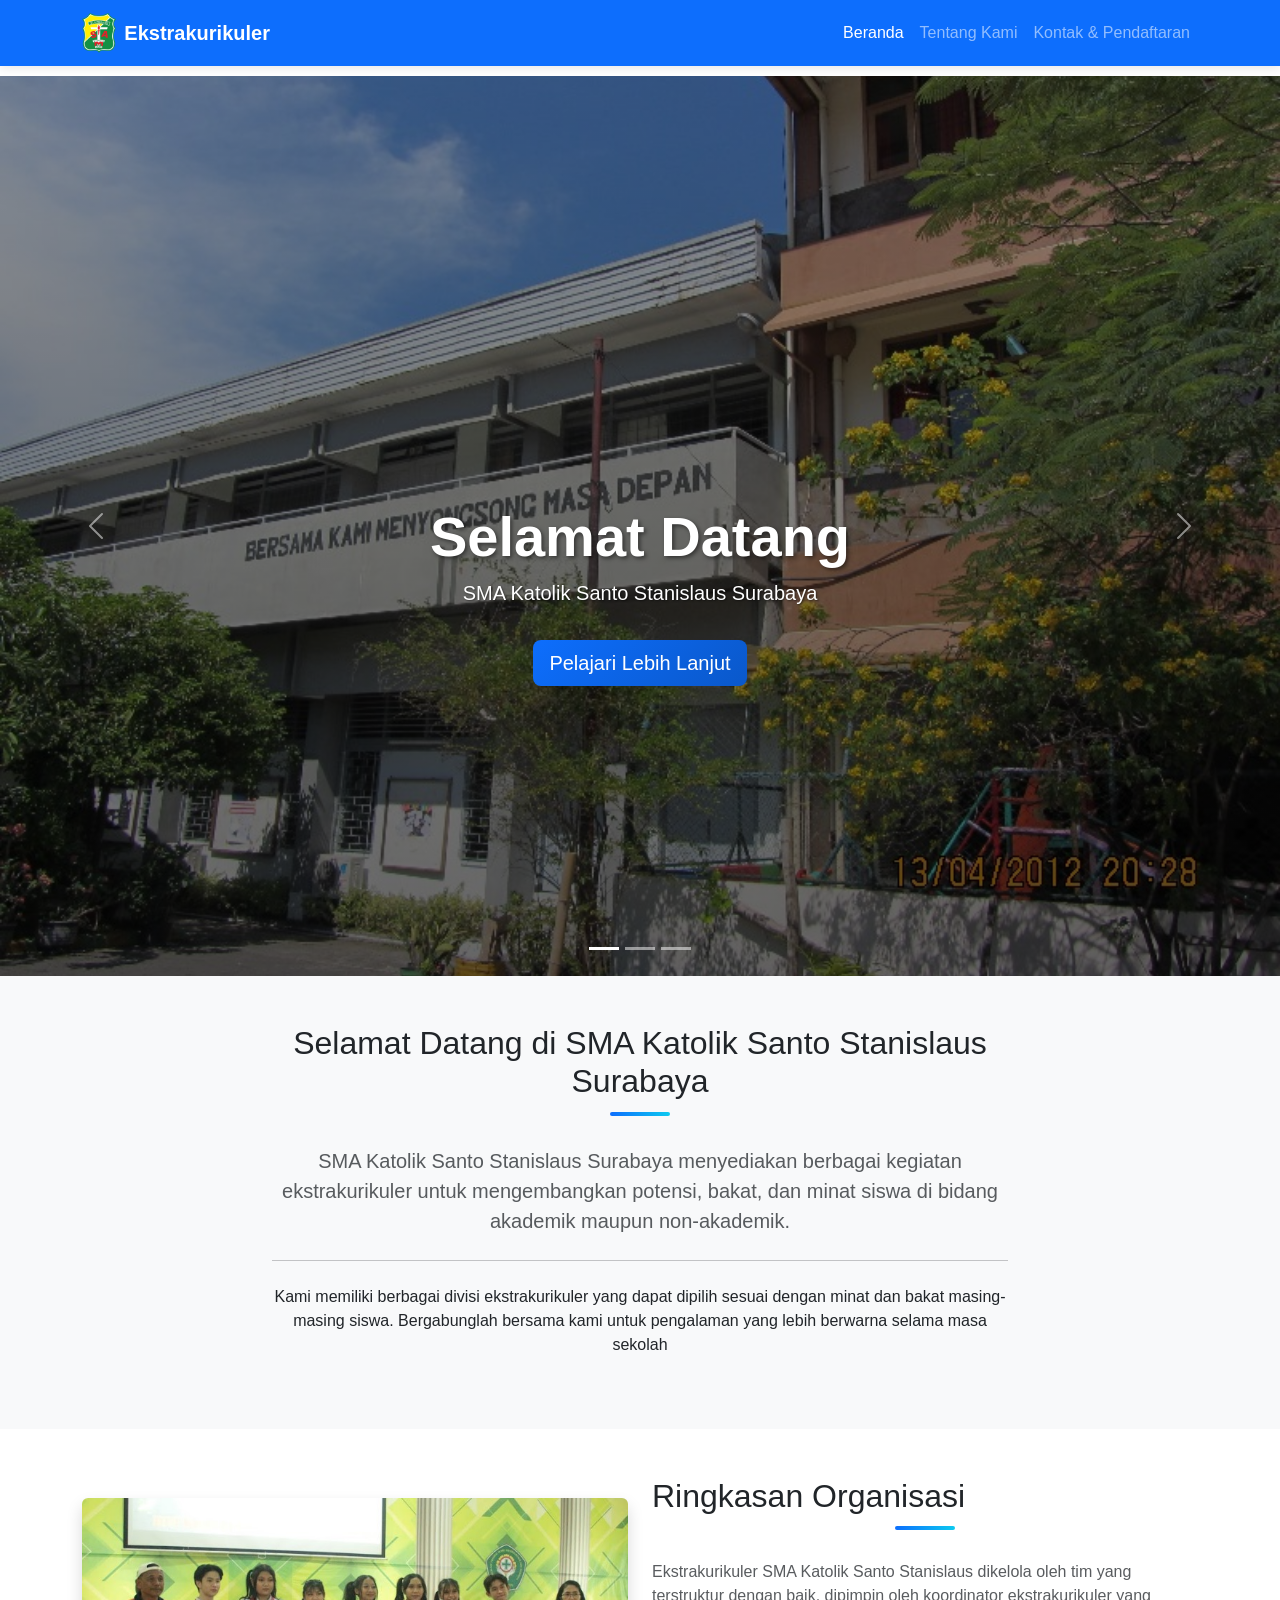
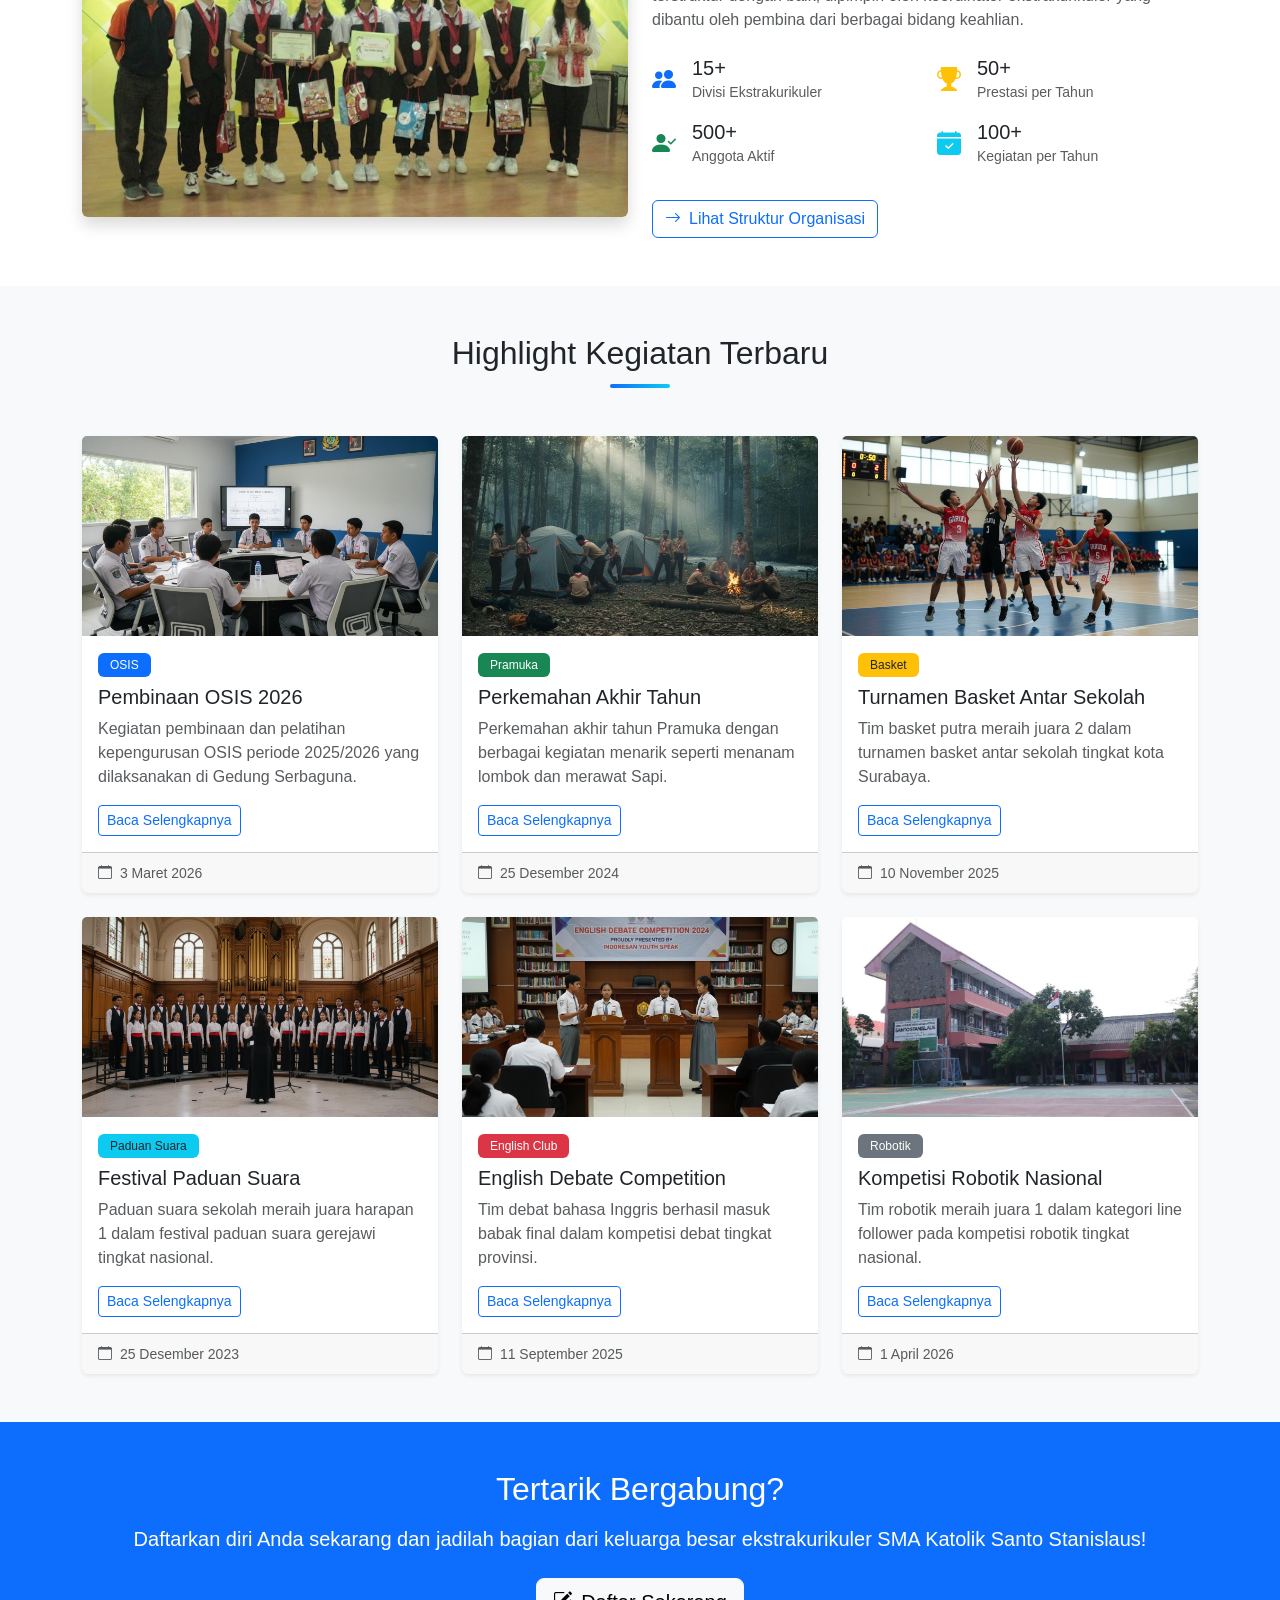
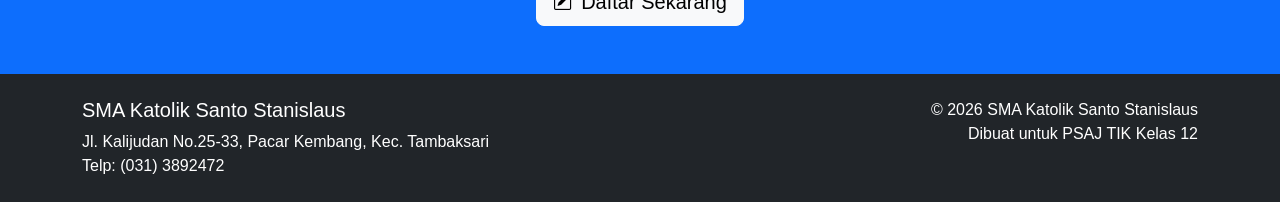
<file: index.html>
<!DOCTYPE html>
<html lang="id">
<head>
    <meta charset="UTF-8">
    <meta name="viewport" content="width=device-width, initial-scale=1.0">
    <title>SMA Katolik Santo Stanislaus</title>
    <!-- Bootstrap 5 CSS -->
    <link href="https://cdn.jsdelivr.net/npm/bootstrap@5.3.2/dist/css/bootstrap.min.css" rel="stylesheet">
    <!-- Bootstrap Icons -->
    <link rel="stylesheet" href="https://cdn.jsdelivr.net/npm/bootstrap-icons@1.11.1/font/bootstrap-icons.css">
    <!-- Custom CSS -->
    <link rel="stylesheet" href="assets/css/style.css">
</head>
<body>
    <!-- Navbar -->
    <nav class="navbar navbar-expand-lg navbar-dark bg-primary fixed-top">
        <div class="container">
            <a class="navbar-brand d-flex align-items-center" href="index.html">
                <img src="assets/img/logo.png" alt="Logo" height="40" class="me-2">
                <span>Ekstrakurikuler</span>
            </a>
            <button class="navbar-toggler" type="button" data-bs-toggle="collapse" data-bs-target="#navbarNav">
                <span class="navbar-toggler-icon"></span>
            </button>
            <div class="collapse navbar-collapse" id="navbarNav">
                <ul class="navbar-nav ms-auto">
                    <li class="nav-item">
                        <a class="nav-link active" href="index.html">Beranda</a>
                    </li>
                    <li class="nav-item">
                        <a class="nav-link" href="about.html">Tentang Kami</a>
                    </li>
                    <li class="nav-item">
                        <a class="nav-link" href="contact.html">Kontak & Pendaftaran</a>
                    </li>
                </ul>
            </div>
        </div>
    </nav>

    <!-- Hero Section with Carousel -->
    <section class="hero-section">
        <div id="heroCarousel" class="carousel slide carousel-fade" data-bs-ride="carousel">
            <!-- Indicators -->
            <div class="carousel-indicators">
                <button type="button" data-bs-target="#heroCarousel" data-bs-slide-to="0" class="active"></button>
                <button type="button" data-bs-target="#heroCarousel" data-bs-slide-to="1"></button>
                <button type="button" data-bs-target="#heroCarousel" data-bs-slide-to="2"></button>
            </div>
            
            <!-- Carousel Items -->
            <div class="carousel-inner">
                <div class="carousel-item active">
                    <div class="carousel-overlay"></div>
                    <img src="assets/img/slide1.jpg" class="d-block w-100" alt="Ekstrakurikuler 1">
                    <div class="carousel-caption d-none d-md-block">
                        <h1 class="display-4 fw-bold">Selamat Datang</h1>
                        <p class="lead">SMA Katolik Santo Stanislaus Surabaya</p>
                        <a href="about.html" class="btn btn-primary btn-lg mt-3">Pelajari Lebih Lanjut</a>
                    </div>
                </div>
                <div class="carousel-item">
                    <div class="carousel-overlay"></div>
                    <img src="assets/img/slide2.jpg" class="d-block w-100" alt="Ekstrakurikuler 2">
                    <div class="carousel-caption d-none d-md-block">
                        <h1 class="display-4 fw-bold">Kegiatan Menarik</h1>
                        <p class="lead">Berbagai kegiatan ekstrakurikuler untuk mengembangkan bakat dan minat siswa</p>
                        <a href="contact.html" class="btn btn-success btn-lg mt-3">Daftar Sekarang</a>
                    </div>
                </div>
                <div class="carousel-item">
                    <div class="carousel-overlay"></div>
                    <img src="assets/img/slide3.jpg" class="d-block w-100" alt="Ekstrakurikuler 3">
                    <div class="carousel-caption d-none d-md-block">
                        <h1 class="display-4 fw-bold">Prestasi Gemilang</h1>
                        <p class="lead">Raih prestasi bersama ekstrakurikuler favoritmu</p>
                        <a href="about.html" class="btn btn-warning btn-lg mt-3">Lihat Prestasi</a>
                    </div>
                </div>
            </div>
            
            <!-- Controls -->
            <button class="carousel-control-prev" type="button" data-bs-target="#heroCarousel" data-bs-slide="prev">
                <span class="carousel-control-prev-icon"></span>
            </button>
            <button class="carousel-control-next" type="button" data-bs-target="#heroCarousel" data-bs-slide="next">
                <span class="carousel-control-next-icon"></span>
            </button>
        </div>
    </section>

    <!-- Welcome Section -->
    <section class="py-5 bg-light">
        <div class="container">
            <div class="row justify-content-center">
                <div class="col-lg-8 text-center">
                    <h2 class="section-title">Selamat Datang di SMA Katolik Santo Stanislaus Surabaya</h2>
                    <p class="lead text-muted">
                        SMA Katolik Santo Stanislaus Surabaya menyediakan berbagai kegiatan ekstrakurikuler 
                        untuk mengembangkan potensi, bakat, dan minat siswa di bidang akademik maupun non-akademik.
                    </p>
                    <hr class="my-4">
                    <p class="mb-4">
                        Kami memiliki berbagai divisi ekstrakurikuler yang dapat dipilih sesuai dengan 
                        minat dan bakat masing-masing siswa. Bergabunglah bersama kami untuk pengalaman 
                        yang lebih berwarna selama masa sekolah
                    </p>
                </div>
            </div>
        </div>
    </section>

    <!-- Organization Summary -->
    <section class="py-5">
        <div class="container">
            <div class="row align-items-center">
                <div class="col-lg-6 mb-4 mb-lg-0">
                    <img src="assets/img/organisasi.jpg" alt="Struktur Organisasi" class="img-fluid rounded shadow">
                </div>
                <div class="col-lg-6">
                    <h2 class="section-title">Ringkasan Organisasi</h2>
                    <p class="text-muted">
                        Ekstrakurikuler SMA Katolik Santo Stanislaus dikelola oleh tim yang terstruktur 
                        dengan baik, dipimpin oleh koordinator ekstrakurikuler yang dibantu oleh 
                        pembina dari berbagai bidang keahlian.
                    </p>
                    <div class="row mt-4">
                        <div class="col-6">
                            <div class="d-flex align-items-center mb-3">
                                <i class="bi bi-people-fill text-primary fs-4 me-3"></i>
                                <div>
                                    <h5 class="mb-0">15+</h5>
                                    <small class="text-muted">Divisi Ekstrakurikuler</small>
                                </div>
                            </div>
                        </div>
                        <div class="col-6">
                            <div class="d-flex align-items-center mb-3">
                                <i class="bi bi-trophy-fill text-warning fs-4 me-3"></i>
                                <div>
                                    <h5 class="mb-0">50+</h5>
                                    <small class="text-muted">Prestasi per Tahun</small>
                                </div>
                            </div>
                        </div>
                        <div class="col-6">
                            <div class="d-flex align-items-center mb-3">
                                <i class="bi bi-person-check-fill text-success fs-4 me-3"></i>
                                <div>
                                    <h5 class="mb-0">500+</h5>
                                    <small class="text-muted">Anggota Aktif</small>
                                </div>
                            </div>
                        </div>
                        <div class="col-6">
                            <div class="d-flex align-items-center mb-3">
                                <i class="bi bi-calendar-check-fill text-info fs-4 me-3"></i>
                                <div>
                                    <h5 class="mb-0">100+</h5>
                                    <small class="text-muted">Kegiatan per Tahun</small>
                                </div>
                            </div>
                        </div>
                    </div>
                    <a href="about.html" class="btn btn-outline-primary mt-3">
                        <i class="bi bi-arrow-right me-2"></i>Lihat Struktur Organisasi
                    </a>
                </div>
            </div>
        </div>
    </section>

    <!-- Highlight Kegiatan Terbaru -->
    <section class="py-5 bg-light">
        <div class="container">
            <h2 class="section-title text-center mb-5">Highlight Kegiatan Terbaru</h2>
            <div class="row g-4">
                <!-- Card 1 -->
                <div class="col-md-6 col-lg-4">
                    <div class="card h-100 shadow-sm">
                        <img src="assets/img/kegiatan1.jpg" class="card-img-top" alt="Kegiatan 1">
                        <div class="card-body">
                            <span class="badge bg-primary mb-2">OSIS</span>
                            <h5 class="card-title">Pembinaan OSIS 2026</h5>
                            <p class="card-text text-muted">
                                Kegiatan pembinaan dan pelatihan kepengurusan OSIS periode 2025/2026 
                                yang dilaksanakan di Gedung Serbaguna.
                            </p>
                            <a href="#" class="btn btn-sm btn-outline-primary">Baca Selengkapnya</a>
                        </div>
                        <div class="card-footer text-muted">
                            <small><i class="bi bi-calendar me-1"></i> 3 Maret 2026</small>
                        </div>
                    </div>
                </div>
                
                <!-- Card 2 -->
                <div class="col-md-6 col-lg-4">
                    <div class="card h-100 shadow-sm">
                        <img src="assets/img/kegiatan2.jpg" class="card-img-top" alt="Kegiatan 2">
                        <div class="card-body">
                            <span class="badge bg-success mb-2">Pramuka</span>
                            <h5 class="card-title">Perkemahan Akhir Tahun</h5>
                            <p class="card-text text-muted">
                                Perkemahan akhir tahun Pramuka dengan berbagai kegiatan menarik 
                                seperti menanam lombok dan merawat Sapi.
                            </p>
                            <a href="#" class="btn btn-sm btn-outline-primary">Baca Selengkapnya</a>
                        </div>
                        <div class="card-footer text-muted">
                            <small><i class="bi bi-calendar me-1"></i> 25 Desember 2024</small>
                        </div>
                    </div>
                </div>
                
                <!-- Card 3 -->
                <div class="col-md-6 col-lg-4">
                    <div class="card h-100 shadow-sm">
                        <img src="assets/img/kegiatan3.jpg" class="card-img-top" alt="Kegiatan 3">
                        <div class="card-body">
                            <span class="badge bg-warning text-dark mb-2">Basket</span>
                            <h5 class="card-title">Turnamen Basket Antar Sekolah</h5>
                            <p class="card-text text-muted">
                                Tim basket putra meraih juara 2 dalam turnamen basket antar sekolah 
                                tingkat kota Surabaya.
                            </p>
                            <a href="#" class="btn btn-sm btn-outline-primary">Baca Selengkapnya</a>
                        </div>
                        <div class="card-footer text-muted">
                            <small><i class="bi bi-calendar me-1"></i> 10 November 2025</small>
                        </div>
                    </div>
                </div>
                
                <!-- Card 4 -->
                <div class="col-md-6 col-lg-4">
                    <div class="card h-100 shadow-sm">
                        <img src="assets/img/kegiatan4.jpg" class="card-img-top" alt="Kegiatan 4">
                        <div class="card-body">
                            <span class="badge bg-info text-dark mb-2">Paduan Suara</span>
                            <h5 class="card-title">Festival Paduan Suara</h5>
                            <p class="card-text text-muted">
                                Paduan suara sekolah meraih juara harapan 1 dalam festival paduan suara 
                                gerejawi tingkat nasional.
                            </p>
                            <a href="#" class="btn btn-sm btn-outline-primary">Baca Selengkapnya</a>
                        </div>
                        <div class="card-footer text-muted">
                            <small><i class="bi bi-calendar me-1"></i> 25 Desember 2023</small>
                        </div>
                    </div>
                </div>
                
                <!-- Card 5 -->
                <div class="col-md-6 col-lg-4">
                    <div class="card h-100 shadow-sm">
                        <img src="assets/img/kegiatan5.jpg" class="card-img-top" alt="Kegiatan 5">
                        <div class="card-body">
                            <span class="badge bg-danger mb-2">English Club</span>
                            <h5 class="card-title">English Debate Competition</h5>
                            <p class="card-text text-muted">
                                Tim debat bahasa Inggris berhasil masuk babak final dalam kompetisi 
                                debat tingkat provinsi.
                            </p>
                            <a href="#" class="btn btn-sm btn-outline-primary">Baca Selengkapnya</a>
                        </div>
                        <div class="card-footer text-muted">
                            <small><i class="bi bi-calendar me-1"></i> 11 September 2025</small>
                        </div>
                    </div>
                </div>
                
                <!-- Card 6 -->
                <div class="col-md-6 col-lg-4">
                    <div class="card h-100 shadow-sm">
                        <img src="assets/img/kegiatan6.jpg" class="card-img-top" alt="Kegiatan 6">
                        <div class="card-body">
                            <span class="badge bg-secondary mb-2">Robotik</span>
                            <h5 class="card-title">Kompetisi Robotik Nasional</h5>
                            <p class="card-text text-muted">
                                Tim robotik meraih juara 1 dalam kategori line follower pada kompetisi 
                                robotik tingkat nasional.
                            </p>
                            <a href="#" class="btn btn-sm btn-outline-primary">Baca Selengkapnya</a>
                        </div>
                        <div class="card-footer text-muted">
                            <small><i class="bi bi-calendar me-1"></i> 1 April 2026</small>
                        </div>
                    </div>
                </div>
            </div>
        </div>
    </section>

    <!-- Call to Action -->
    <section class="py-5 bg-primary text-white">
        <div class="container text-center">
            <h2 class="mb-3">Tertarik Bergabung?</h2>
            <p class="lead mb-4">
                Daftarkan diri Anda sekarang dan jadilah bagian dari keluarga besar 
                ekstrakurikuler SMA Katolik Santo Stanislaus!
            </p>
            <a href="contact.html" class="btn btn-light btn-lg">
                <i class="bi bi-pencil-square me-2"></i>Daftar Sekarang
            </a>
        </div>
    </section>

    <!-- Footer -->
    <footer class="bg-dark text-white py-4">
        <div class="container">
            <div class="row">
                <div class="col-md-6">
                    <h5>SMA Katolik Santo Stanislaus</h5>
                    <p class="mb-0">Jl. Kalijudan No.25-33, Pacar Kembang, Kec. Tambaksari</p>
                    <p class="mb-0">Telp: (031) 3892472</p>
                </div>
                <div class="col-md-6 text-md-end">
                    <p class="mb-0">&copy; 2026 SMA Katolik Santo Stanislaus</p>
                    <p class="mb-0">Dibuat untuk PSAJ TIK Kelas 12</p>
                </div>
            </div>
        </div>
    </footer>

    <!-- Bootstrap JS -->
    <script src="https://cdn.jsdelivr.net/npm/bootstrap@5.3.2/dist/js/bootstrap.bundle.min.js"></script>
    <!-- JSku -->
    <script src="assets/js/main.js"></script>
</body>
</html>
</file>
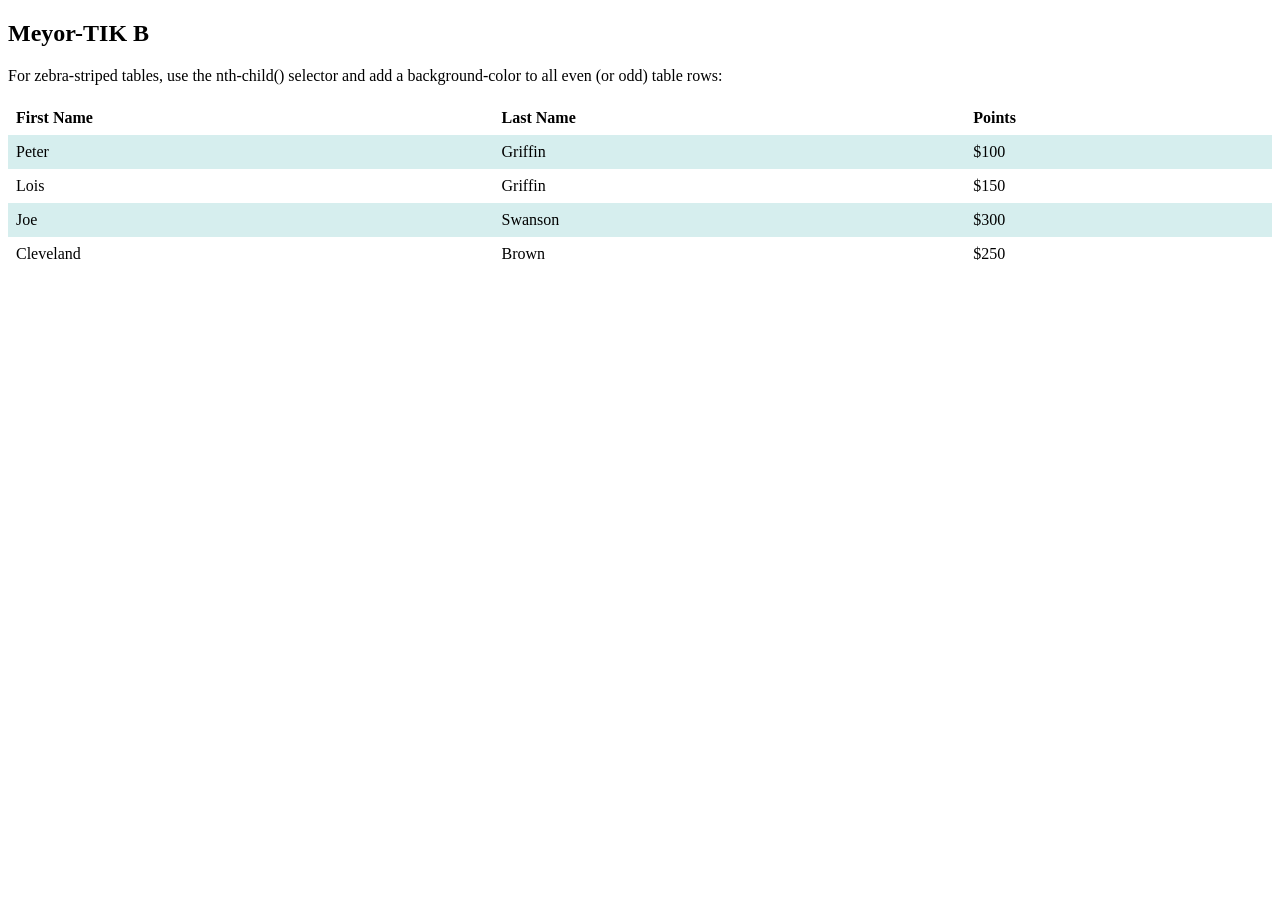
<file: Nondex.html>
<!DOCTYPE html>
<html>
<head>
<style>
table {
  border-collapse: collapse;
  width: 100%;
}

th, td {
  text-align: left;
  padding: 8px;
}

tr:nth-child(even) {
  background-color: #D6EEEE;
}
</style>
</head>
<body>

<h2>Meyor-TIK B</h2>
<p>For zebra-striped tables, use the nth-child() selector and add a background-color to all even (or odd) table rows:</p>

<table>
  <tr>
  <th>First Name</th>
  <th>Last Name</th>
  <th>Points</th>
  </tr>
  <tr>
  <td>Peter</td>
  <td>Griffin</td>
  <td>$100</td>
  </tr>
  <tr>
  <td>Lois</td>
  <td>Griffin</td>
  <td>$150</td>
  </tr>
  <tr>
  <td>Joe</td>
  <td>Swanson</td>
  <td>$300</td>
  </tr>
  <tr>
  <td>Cleveland</td>
  <td>Brown</td>
  <td>$250</td>
  </tr>
</table>

</body>
</html>
</file>
<file: assets/css/style.css>
body {
    font-family: 'Segoe UI', Tahoma, Geneva, Verdana, sans-serif;
    padding-top: 76px;
}

.section-title {
    position: relative;
    padding-bottom: 15px;
    margin-bottom: 30px;
}

.section-title::after {
    content: '';
    position: absolute;
    bottom: 0;
    left: 50%;
    transform: translateX(-50%);
    width: 60px;
    height: 4px;
    background: linear-gradient(90deg, #0d6efd, #0dcaf0);
    border-radius: 2px;
}

.section-title.text-start::after {
    left: 0;
    transform: none;
}

/* Navbar Styles */
.navbar {
    box-shadow: 0 2px 10px rgba(0, 0, 0, 0.1);
}

.navbar-brand {
    font-weight: 600;
}

.nav-link {
    font-weight: 500;
    transition: all 0.3s ease;
}

.nav-link:hover {
    color: #fff !important;
    background-color: rgba(255, 255, 255, 0.1);
    border-radius: 5px;
}

/* Hero Section */
.hero-section {
    position: relative;
    margin-top: -76px;
    padding-top: 76px;
}

.carousel-item {
    height: 100vh;
    min-height: 500px;
}

.carousel-item img {
    height: 100%;
    object-fit: cover;
}

.carousel-overlay {
    position: absolute;
    top: 0;
    left: 0;
    width: 100%;
    height: 100%;
    background: linear-gradient(rgba(0, 0, 0, 0.4), rgba(0, 0, 0, 0.6));
    z-index: 1;
}

.carousel-caption {
    z-index: 2;
    bottom: 30%;
}

.carousel-caption h1 {
    text-shadow: 2px 2px 4px rgba(0, 0, 0, 0.5);
}

.carousel-caption p {
    text-shadow: 1px 1px 2px rgba(0, 0, 0, 0.5);
}

/* Page Header */
.page-header {
    background: linear-gradient(135deg, #0d6efd 0%, #0dcaf0 100%);
    padding: 120px 0 60px;
    margin-top: -76px;
    position: relative;
}

.page-header::before {
    content: '';
    position: absolute;
    top: 0;
    left: 0;
    width: 100%;
    height: 100%;
    background: url('../img/pattern.png');
    opacity: 0.1;
}

/* Card Styles */
.card {
    border: none;
    transition: transform 0.3s ease, box-shadow 0.3s ease;
}

.card:hover {
    transform: translateY(-5px);
    box-shadow: 0 10px 30px rgba(0, 0, 0, 0.15) !important;
}

.card-img-top {
    height: 200px;
    object-fit: cover;
}

/* Icon Box */
.icon-box {
    width: 50px;
    height: 50px;
    display: flex;
    align-items: center;
    justify-content: center;
    flex-shrink: 0;
}

/* Ekstrakurikuler Card */
.ekstra-card {
    transition: all 0.3s ease;
    cursor: pointer;
}

.ekstra-card:hover {
    background-color: #f8f9fa;
    transform: scale(1.05);
}

/* Form Styles */
.form-control:focus,
.form-select:focus {
    border-color: #0d6efd;
    box-shadow: 0 0 0 0.25rem rgba(13, 110, 253, 0.25);
}

.form-check-input:checked {
    background-color: #0d6efd;
    border-color: #0d6efd;
}

/* Button Styles */
.btn {
    font-weight: 500;
    transition: all 0.3s ease;
}

.btn-primary {
    background: linear-gradient(135deg, #0d6efd 0%, #0a58ca 100%);
    border: none;
}

.btn-primary:hover {
    background: linear-gradient(135deg, #0a58ca 0%, #084298 100%);
    transform: translateY(-2px);
    box-shadow: 0 5px 15px rgba(13, 110, 253, 0.3);
}

/* Badge Styles */
.badge {
    font-weight: 500;
    padding: 0.5em 1em;
}

/* Accordion Styles */
.accordion-button:not(.collapsed) {
    background-color: #e7f1ff;
    color: #0d6efd;
}

.accordion-button:focus {
    box-shadow: 0 0 0 0.25rem rgba(13, 110, 253, 0.25);
}

/* Footer */
footer {
    margin-top: auto;
}

/* Responsive Styles */
@media (max-width: 991.98px) {
    .carousel-item {
        height: 70vh;
    }
    
    .carousel-caption {
        bottom: 20%;
    }
    
    .carousel-caption h1 {
        font-size: 2rem;
    }
    
    .carousel-caption p {
        font-size: 1rem;
    }
}

@media (max-width: 767.98px) {
    .carousel-item {
        height: 60vh;
    }
    
    .carousel-caption {
        display: none !important;
    }
    
    .page-header {
        padding: 100px 0 40px;
    }
    
    .page-header h1 {
        font-size: 2rem;
    }
    
    .section-title {
        font-size: 1.5rem;
    }
}

@media (max-width: 575.98px) {
    body {
        padding-top: 70px;
    }
    
    .carousel-item {
        height: 50vh;
    }
    
    .navbar-brand span {
        font-size: 0.9rem;
    }
}

/* Animation */
@keyframes fadeInUp {
    from {
        opacity: 0;
        transform: translateY(30px);
    }
    to {
        opacity: 1;
        transform: translateY(0);
    }
}

.fade-in-up {
    animation: fadeInUp 0.8s ease-out forwards;
}

/* Smooth Scroll */
html {
    scroll-behavior: smooth;
}

/* Custom Scrollbar */
::-webkit-scrollbar {
    width: 10px;
}

::-webkit-scrollbar-track {
    background: #f1f1f1;
}

::-webkit-scrollbar-thumb {
    background: #0d6efd;
    border-radius: 5px;
}

::-webkit-scrollbar-thumb:hover {
    background: #0a58ca;
}

.text-purple {
    color: #6f42c1;
}
</file>
